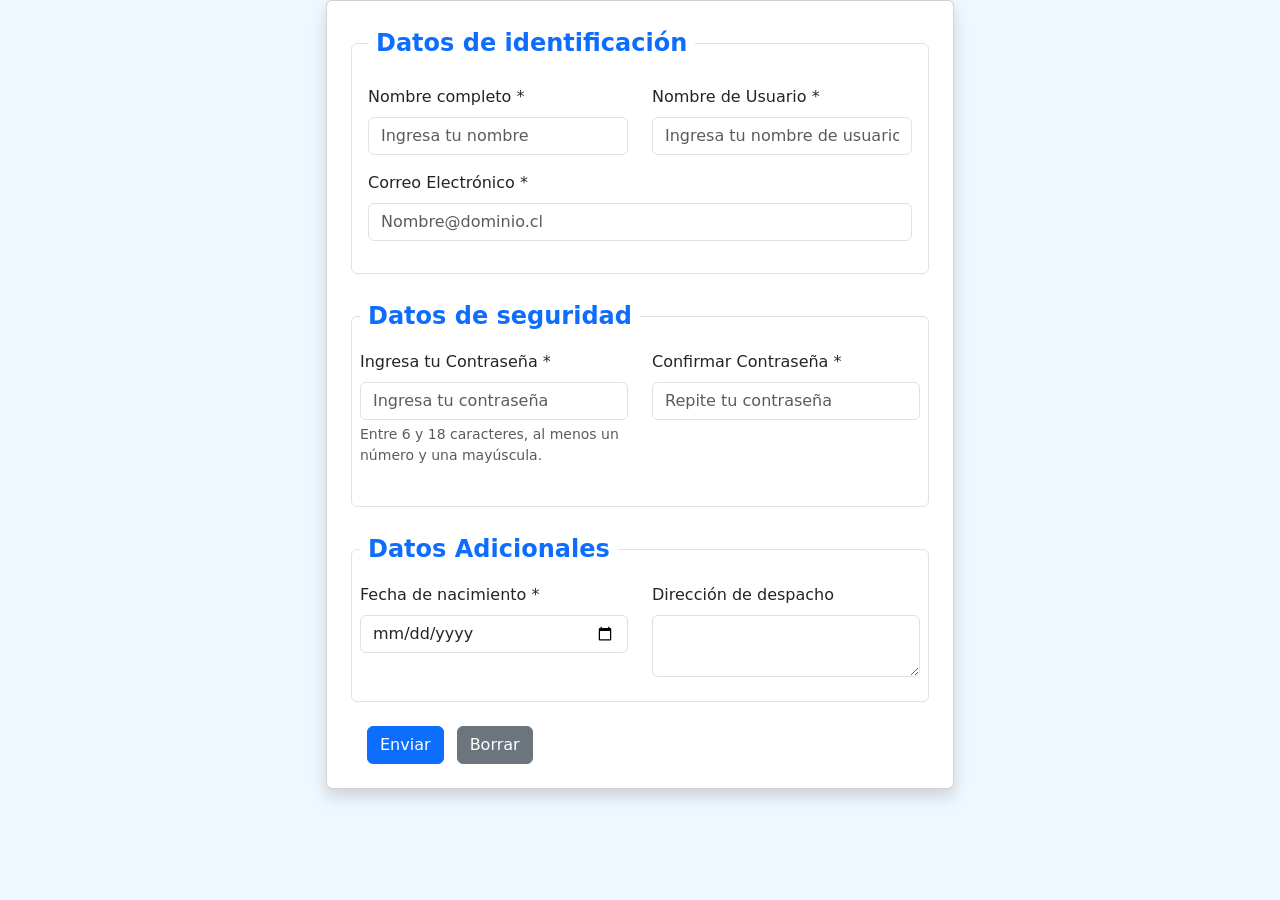
<file: pages/form-registro.html>
<!DOCTYPE html>
<html lang="en">
<head>
    <meta charset="UTF-8">
    <meta name="viewport" content="width=device-width, initial-scale=1.0">
    <link href="https://cdn.jsdelivr.net/npm/bootstrap@5.3.8/dist/css/bootstrap.min.css" rel="stylesheet" integrity="sha384-sRIl4kxILFvY47J16cr9ZwB07vP4J8+LH7qKQnuqkuIAvNWLzeN8tE5YBujZqJLB" crossorigin="anonymous">
    <link rel="stylesheet" href="../css/style.css">
    <title>Document</title>
</head>
<body>
    
    <!-- 1. Contenedor exterior para centrar y limitar el ancho -->
    <div class="justify-content-center row">
       
        <div class="col-md-6 col-12">
    
            <!-- 2. La Tarjeta visual que abraza todo el formulario -->       
            <div class="card shadow p-4">
                 
                <!--FORMULARIO DE REGISTRO -->
                <form id="formRegistro"  action="#" method="post" novalidate>
                    
                    <!-- fieldset de zona nombres-->
                    <fieldset class="border p-3 rounded mb-4">
                        
                        <legend class="float-none w-auto px-2 fs-7 fw-bold text-primary">
                            Datos de identificación
                        </legend>
                
                        <div class="row">
                            
                            <!-- NOMBRE COMPLETO-->       
                            <div class="mb-3 col-md-6">
                                <label for="name" class="form-label">
                                    Nombre completo *
                                </label>

                                <input 
                                    id="name" 
                                    name="name" 
                                    type="text" 
                                    class="form-control" 
                                    autocomplete="name" 
                                    placeholder="Ingresa tu nombre" 
                                    required
                                >
                                <div class="invalid-feedback">
                                    Ingresar el nombre completo.
                                </div>

                            </div>
                           
                            <!-- NOMBRE USUARIO-->
                            <div class="mb-3 col-md-6">
                                <label for="userName" class="form-label">
                                    Nombre de Usuario *
                                </label>

                                <input 
                                    id="userName" 
                                    name="username" 
                                    type="text" 
                                    class="form-control"  
                                    placeholder="Ingresa tu nombre de usuario" 
                                    required
                                >
                                <div class="invalid-feedback">
                                    Ingresar un nombre de usuario.
                                </div>
                            
                            </div>

                            <!-- CORREO ELECTRÓNICO-->
                            <div class="mb-3 col-md-12">
                                <label for="email" class="form-label">
                                    Correo Electrónico *
                                </label>

                                <input 
                                    id="email" 
                                    name="email" 
                                    type="email" 
                                    class="form-control" 
                                    autocomplete="email" 
                                    placeholder="Nombre@dominio.cl" 
                                    required
                                >
                            
                                <div class="invalid-feedback">
                                    Ingresar un correo con formato válido.
                                </div>
                            
                            </div>

                        </div>
                    </fieldset>
                
                    <!-- fieldset de zona de claves-->
                    <fieldset class="border p-2 rounded mb-4">
                        
                        <legend class="float-none w-auto px-2 fs-7 fw-bold text-primary">
                            Datos de seguridad
                        </legend>
                        
                        <div class="row">
                        <!-- CLAVE DE INGRESO-->
                            <div class="mb-3 col-md-6 col-12">
                                
                                <label for="password" class="form-label">
                                    Ingresa tu Contraseña *
                                </label>

                                <input 
                                    id="password" 
                                    name="password" 
                                    type="password" 
                                    class="form-control" 
                                    autocomplete="new-password" 
                                    placeholder="Ingresa tu contraseña" 
                                    required
                                >

                                <p class="form-text"> Entre 6 y 18 caracteres, al menos un número y una mayúscula. </p>

                                <div class="invalid-feedback">
                                    Este campo no puede estar Vacío
                                </div>
                                
                                <div class="invalid-feedback">
                                    Revisar longitud, número y mayúscula.
                                </div>

                            </div>

                            <!-- REPETIR CLAVE DE INGRESO-->
                            <div class="mb-3 col-md-6 col-12">
                                <label for="confirmPassword" class="form-label">
                                    Confirmar Contraseña *
                                </label>

                                <input 
                                    id="confirmPassword" 
                                    name="confirmPassword" 
                                    type="password" 
                                    class="form-control" 
                                    autocomplete="new-password" 
                                    placeholder="Repite tu contraseña" 
                                    required
                                >

                                <div class="invalid-feedback">
                                    Las dos contraseñas deben coincidir.
                                </div>    
                            </div>
                        </div>
                    </fieldset>


                    <fieldset class="mb-4 rounded border p-2 ">
                        
                        <legend class="float-none w-auto px-2 fs-7 fw-bold text-primary">
                            Datos Adicionales
                        </legend>

                        <div class="row">
                            
                            <!-- FECHA DE NACIMIENTO--> 
                            <div class="mb-3 col-md-6 col-12">
                                <label for="birthdate" class="form-label">
                                    Fecha de nacimiento *
                                </label>

                                <input 
                                    id="birthdate" 
                                    name="birthdate"
                                    type="date"
                                    class="form-control"
                                    autocomplete="bday" 
                                    required
                                >   
                                
                                <div class="invalid-feedback">
                                    Debe ingresar su fecha de nacimiento
                                </div>
                            </div>

                            <!-- DIRECCIÓN DE DESPACHO-->
                            <div class="mb-3 col-md-6 col-12">
                                <label for="dispatchAddress" class="form-label">
                                    Dirección de despacho
                                </label>

                                <textarea 
                                    id="dispatchAddress"
                                    name="dispatchAddress"
                                    class="form-control"
                                    autocomplete="street-address"
                                ></textarea>
                                    
                                
                            </div>

                        </div>

                    </fieldset>

                        
                    <div>
                        <button type="submit" class="btn btn-primary ms-3">Enviar</button>
                        <button type="reset" class="btn btn-secondary ms-2">Borrar</button>
                   
                    </div>
                    
                    
                </form>
            </div>

        </div>

    </div>

    <script src="https://cdn.jsdelivr.net/npm/bootstrap@5.3.8/dist/js/bootstrap.bundle.min.js" integrity="sha384-FKyoEForCGlyvwx9Hj09JcYn3nv7wiPVlz7YYwJrWVcXK/BmnVDxM+D2scQbITxI" crossorigin="anonymous"></script>
    <script src="../js/form-registro.js"></script>
</body>
</html>
</file>
<file: css/style.css>
body{
    background-color: aliceblue;
}

*{
    margin: 0;
    padding: 0;
    box-sizing: border-box;
}

/* Estilos generales para el menú de navegación */
#main-nav{
    background-color: #0e0e0e;
    display: flex;
    align-items: center;
    justify-content: space-between;
    padding: 1rem 2rem;
}

#main-nav ul{
    display: flex;
    gap: 20px;
    list-style: none;
    
}

#main-nav ul li a{
    color: aliceblue;
    text-decoration: none;
}

/* estilo formulario de registros */
</file>
